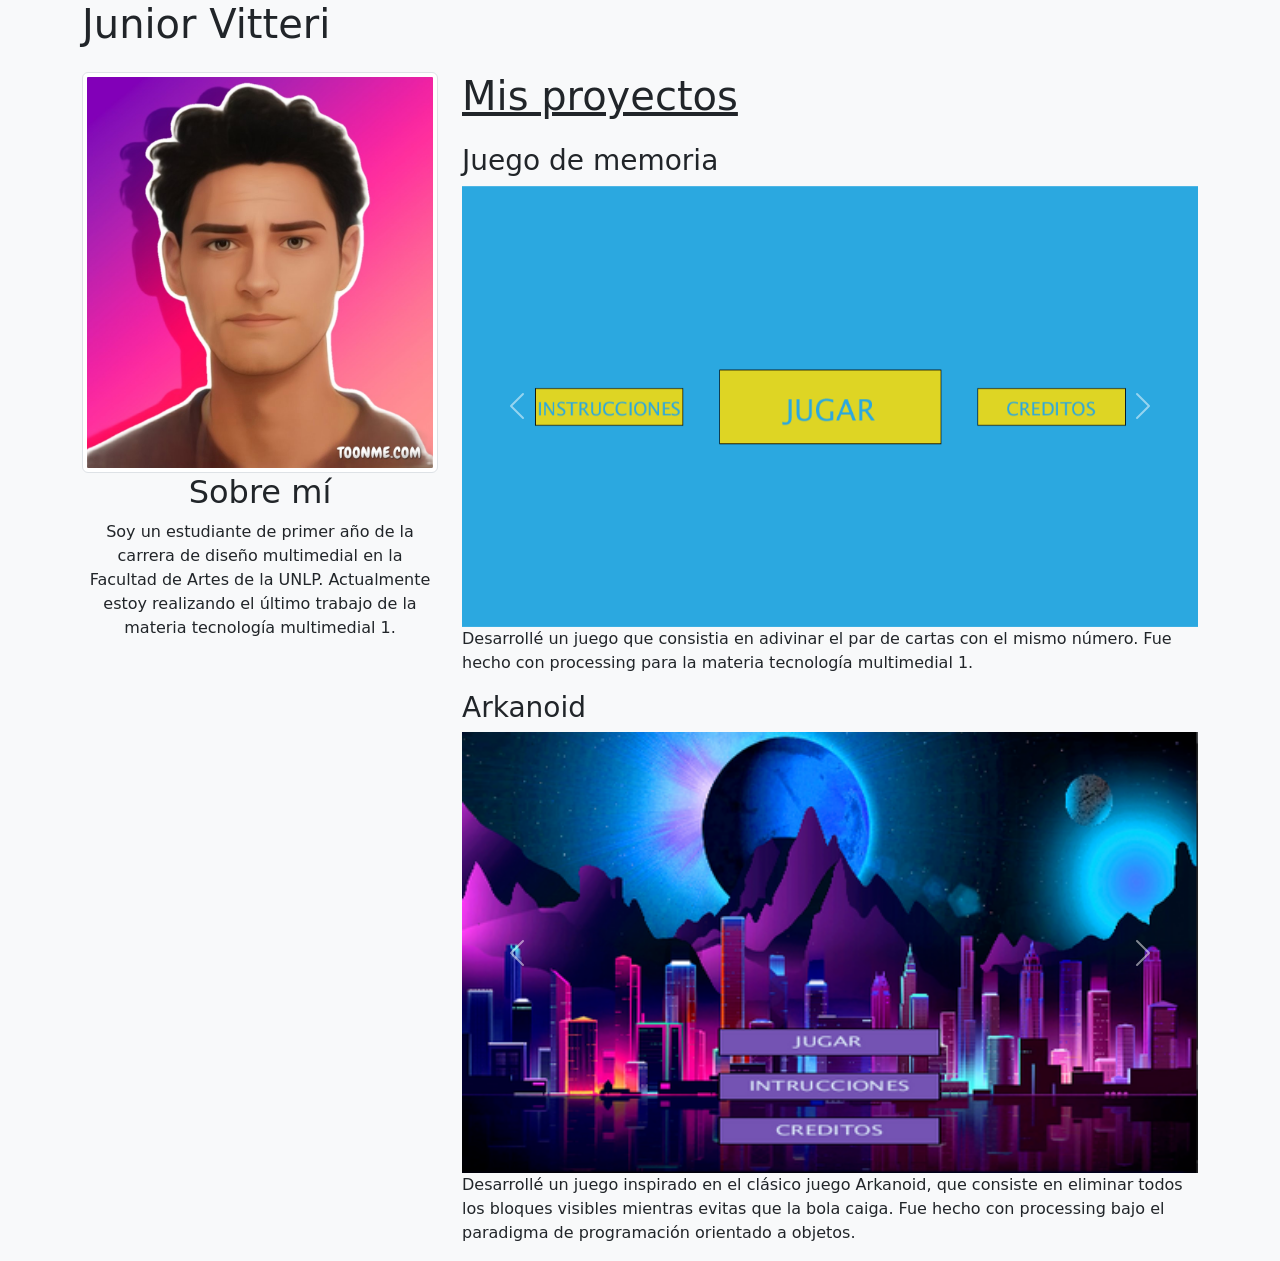
<file: index.html>
<!DOCTYPE html>
<html lang="en">
  <head>
    <meta charset="UTF-8" />
    <meta http-equiv="X-UA-Compatible" content="IE=edge" />
    <meta name="viewport" content="width=device-width, initial-scale=1.0" />
    <link
      href="https://cdn.jsdelivr.net/npm/bootstrap@5.2.3/dist/css/bootstrap.min.css"
      rel="stylesheet"
      integrity="sha384-rbsA2VBKQhggwzxH7pPCaAqO46MgnOM80zW1RWuH61DGLwZJEdK2Kadq2F9CUG65"
      crossorigin="anonymous"
    />
    <title>Junior Vitteri</title>
  </head>
  <body class="bg-light">
    <div class="container">
      <h1 class="mb-4">Junior Vitteri</h1>

      <div class="row">
        <div class="col-md-4">
          <img
            src="./img/foto-perfil.jpeg"
            class="img-thumbnail"
            alt="foto de junior vitteri de frente estilo caricatura"
          />
          <h2 class="text-center">Sobre mí</h2>
          <p class="text-center">
            Soy un estudiante de primer año de la carrera de diseño multimedial
            en la Facultad de Artes de la UNLP. Actualmente estoy realizando el
            último trabajo de la materia tecnología multimedial 1.
          </p>
        </div>

        <div class="col-md-8">
          <h2 class="fs-1 text-decoration-underline mb-4">Mis proyectos</h2>
          <h3>Juego de memoria</h3>
          <div id="memogame" class="carousel slide" data-bs-ride="carousel">
            <div class="carousel-inner" style="max-height: 100%">
              <div class="carousel-item active">
                <img
                  src="./img/memogame1.png"
                  class="d-block w-100 h-100"
                  alt="pantalla de inicio de mi juego de memoria"
                />
              </div>
              <div class="carousel-item">
                <img
                  src="./img/memogame2.png"
                  class="d-block w-100 h-100"
                  alt="pantalla del juego de mi juego de memoria en accion"
                />
              </div>
              <div class="carousel-item">
                <img
                  src="./img/memogame3.png"
                  class="d-block w-100 h-100"
                  alt="pantalla ganadora de mi juego de memoria"
                />
              </div>
            </div>
            <button
              class="carousel-control-prev"
              type="button"
              data-bs-target="#memogame"
              data-bs-slide="prev"
            >
              <span
                class="carousel-control-prev-icon"
                aria-hidden="true"
              ></span>
              <span class="visually-hidden">Previous</span>
            </button>
            <button
              class="carousel-control-next"
              type="button"
              data-bs-target="#memogame"
              data-bs-slide="next"
            >
              <span
                class="carousel-control-next-icon"
                aria-hidden="true"
              ></span>
              <span class="visually-hidden">Next</span>
            </button>
          </div>
          <p>
            Desarrollé un juego que consistia en adivinar el par de cartas con
            el mismo número. Fue hecho con processing para la materia tecnología
            multimedial 1.
          </p>

          <h3>Arkanoid</h3>
          <div id="arkanoid" class="carousel slide" data-bs-ride="carousel">
            <div class="carousel-inner" style="max-height: 100%">
              <div class="carousel-item active">
                <img
                  src="./img/arkanoid1.png"
                  class="d-block w-100"
                  alt="pantalla de inicio de mi juego arkanoid"
                />
              </div>
              <div class="carousel-item">
                <img
                  src="./img/arkanoid2.png"
                  class="d-block w-100"
                  alt="pantalla de mi juego arkanoid en accion"
                />
              </div>
              <div class="carousel-item">
                <img
                  src="./img/arkanoid3.png"
                  class="d-block w-100"
                  alt="pantalla perdedora de mi juego arkanoid"
                />
              </div>
            </div>
            <button
              class="carousel-control-prev"
              type="button"
              data-bs-target="#arkanoid"
              data-bs-slide="prev"
            >
              <span
                class="carousel-control-prev-icon"
                aria-hidden="true"
              ></span>
              <span class="visually-hidden">Previous</span>
            </button>
            <button
              class="carousel-control-next"
              type="button"
              data-bs-target="#arkanoid"
              data-bs-slide="next"
            >
              <span
                class="carousel-control-next-icon"
                aria-hidden="true"
              ></span>
              <span class="visually-hidden">Next</span>
            </button>
          </div>
          <p>
            Desarrollé un juego inspirado en el clásico juego Arkanoid, que
            consiste en eliminar todos los bloques visibles mientras evitas que
            la bola caiga. Fue hecho con processing bajo el paradigma de
            programación orientado a objetos.
          </p>
        </div>
      </div>
    </div>
    <script
      src="https://cdn.jsdelivr.net/npm/bootstrap@5.0.2/dist/js/bootstrap.bundle.min.js"
      integrity="sha384-MrcW6ZMFYlzcLA8Nl+NtUVF0sA7MsXsP1UyJoMp4YLEuNSfAP+JcXn/tWtIaxVXM"
      crossorigin="anonymous"
    ></script>
  </body>
</html>
</file>
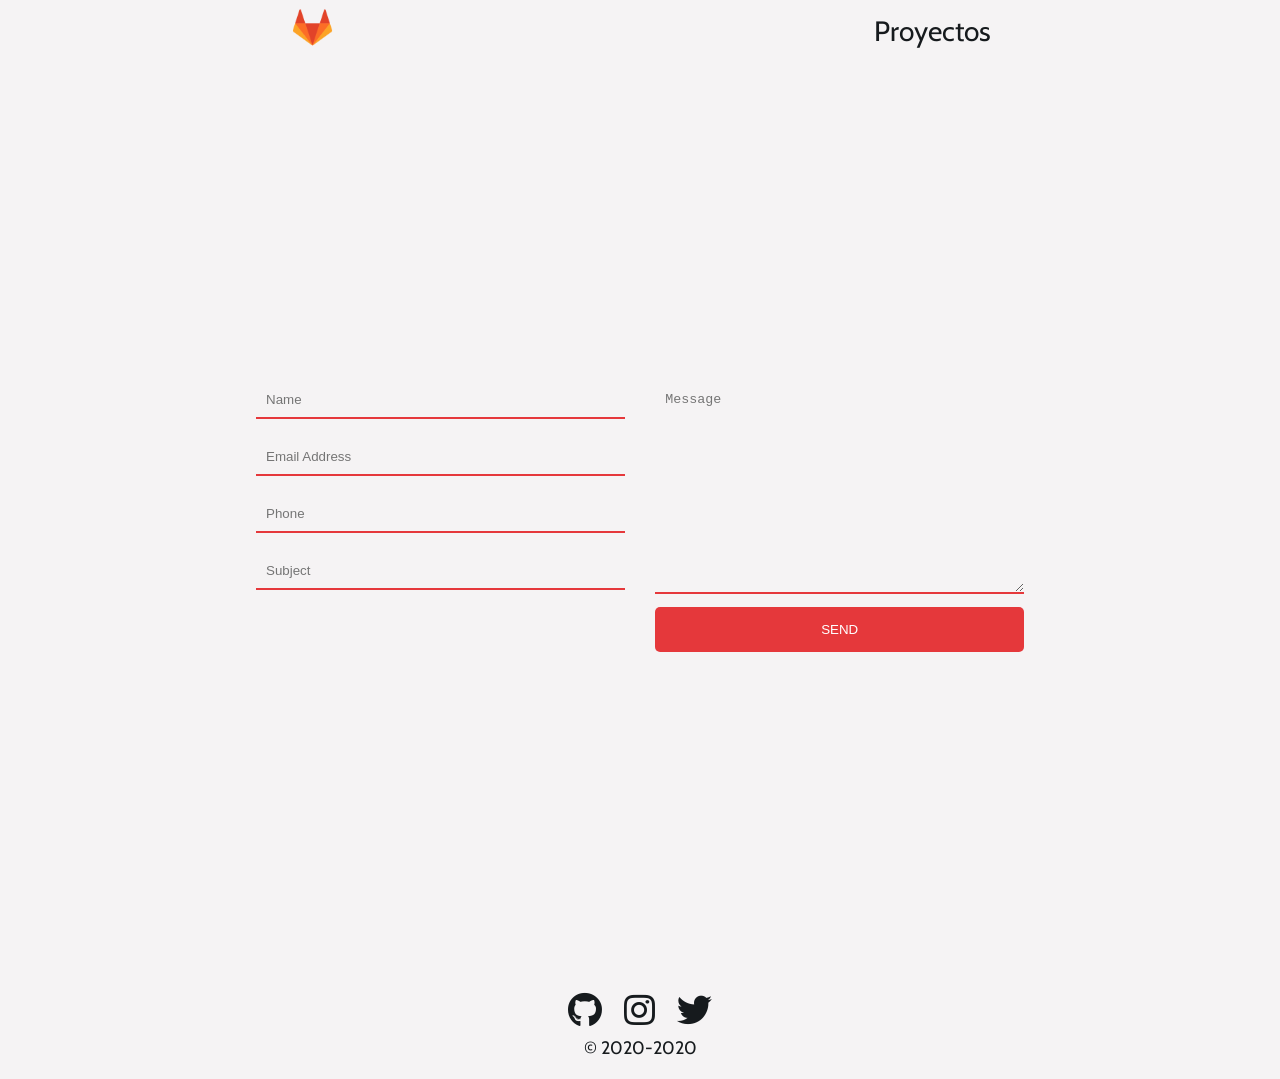
<file: dir/contacto.html>
<!DOCTYPE html>
<html lang="en">

<head>
    <meta charset="UTF-8">
    <meta name="viewport" content="width=device-width, initial-scale=1.0">
    <title>Junior Vitteri</title>
    <link rel="shortcut icon" type="image/png" sizes="16x16" href="../img/favi.png">
    <link rel="stylesheet" href="https://pro.fontawesome.com/releases/v5.10.0/css/all.css"
        integrity="sha384-AYmEC3Yw5cVb3ZcuHtOA93w35dYTsvhLPVnYs9eStHfGJvOvKxVfELGroGkvsg+p" crossorigin="anonymous" />
    <link rel="stylesheet" href="../css/reset.css">
    <link rel="stylesheet" href="../css/contacto.css">
    <link href="https://fonts.googleapis.com/css2?family=Cabin:wght@400&family=Herr+Von+Muellerhoff&display=swap"
        rel="stylesheet">
</head>

<body>
    <header>
        <nav>
            <div>
                <a href="../index.html">
                    <img src="../img/favi.png" alt="logo zorro">
                </a>
            </div>
            <div>
                <a href="../dir/proyectos.html">proyectos</a>
            </div>
        </nav>
    </header>
    <main>
        <section class="contact" id="contact">
            <form class="contact-form" data-netlify="true" name="contacto">
                <div class="input-fields">
                    <input type="text" class="input" placeholder="Name" required>
                    <input type="email" class="input" placeholder="Email Address" required>
                    <input type="text" class="input" placeholder="Phone" required>
                    <input type="text" class="input" placeholder="Subject">
                </div>
                <div class="msg">
                    <textarea placeholder="Message" maxlength="140"></textarea>
                    <button class="btn">send</button>
                </div>
            </form>
        </section>
    </main>
    <footer>
        <div class="footer-container">
            <div class="copy">
                <p>&copy 2020-2020</p>
            </div>
            <div class="social">
                <ul>
                    <li><a href="https://github.com/Juni-p"><i class="fab fa-github"></i></a></li>
                    <li><a href="https://www.instagram.com/ju_vitteri/"><i class="fab fa-instagram"></i></a></li>
                    <li><a href="https://twitter.com/MrJuniorVG"><i class="fab fa-twitter"></i></a></li>
                </ul>
            </div>
        </div>
    </footer>
</body>

</html>
</file>
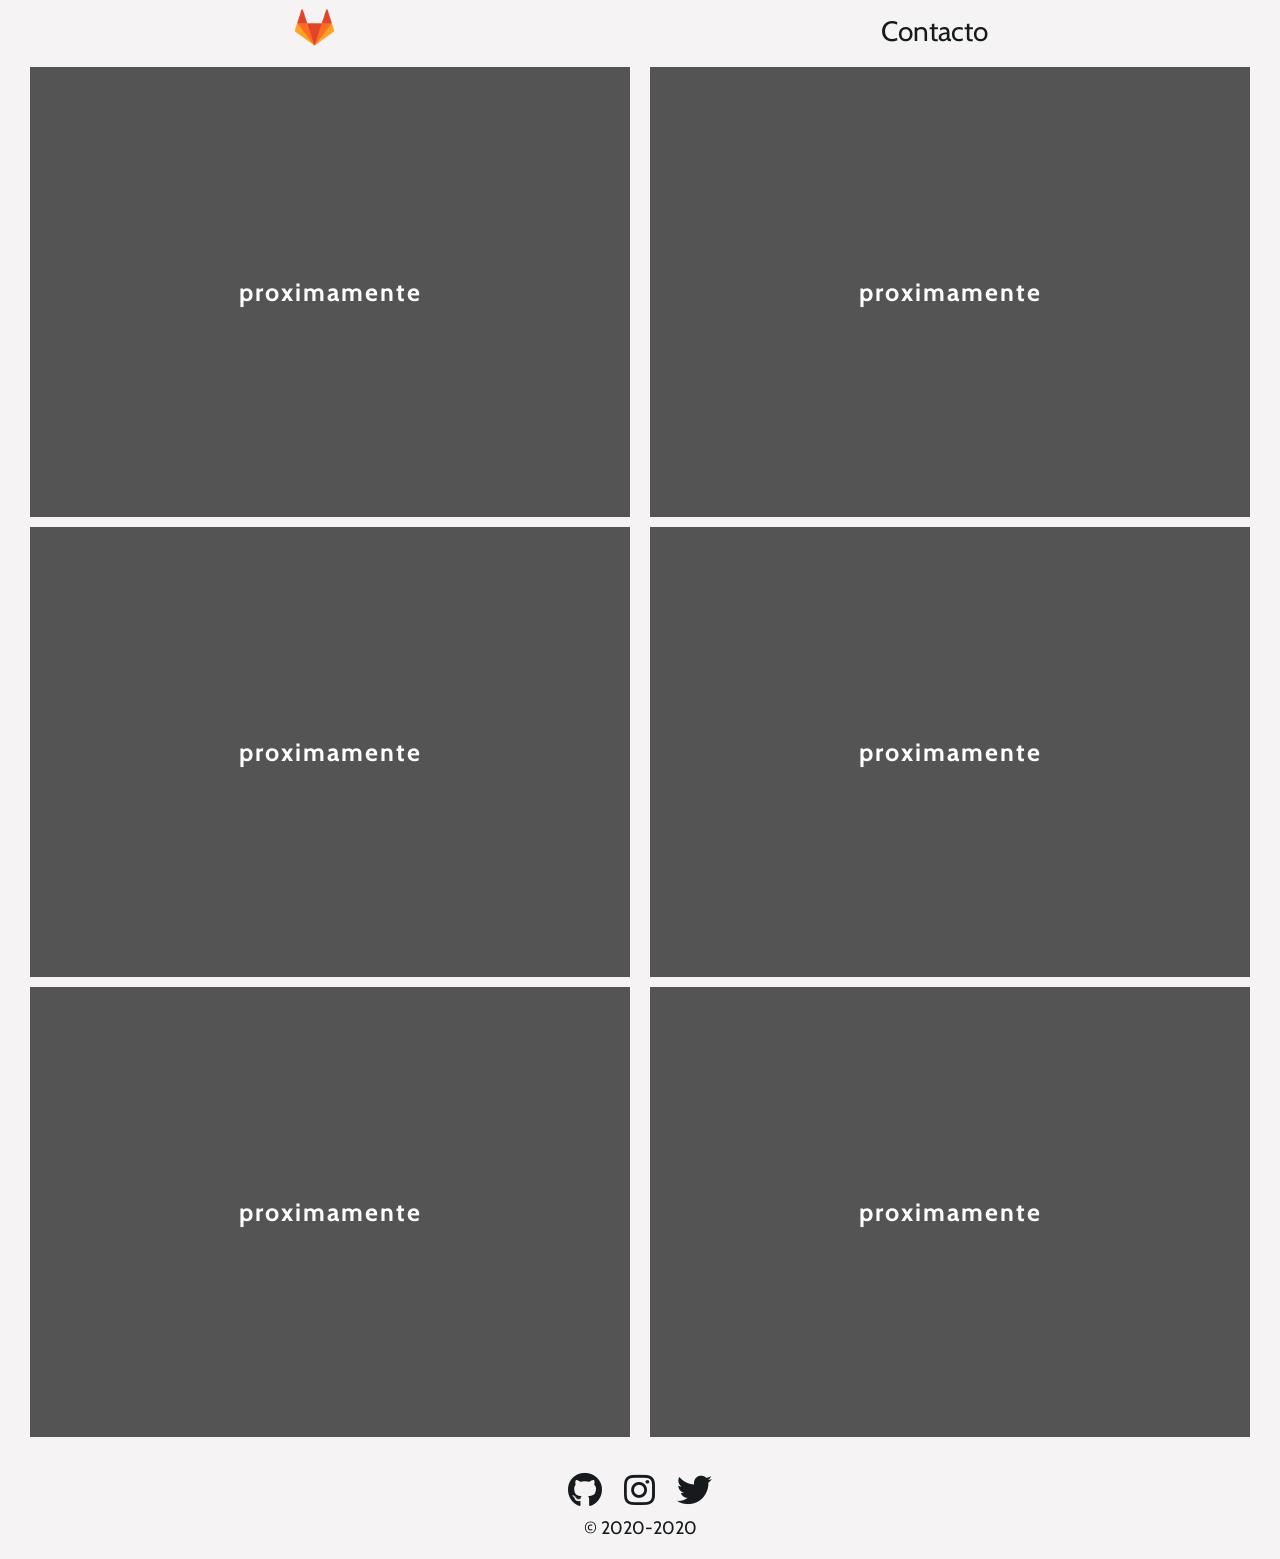
<file: dir/proyectos.html>
<!DOCTYPE html>
<html lang="en">

<head>
    <meta charset="UTF-8">
    <meta name="viewport" content="width=device-width, initial-scale=1.0">
    <title>Junior Vitteri</title>
    <link rel="shortcut icon" type="image/png" sizes="16x16" href="../img/favi.png">
    <link rel="stylesheet" href="https://pro.fontawesome.com/releases/v5.10.0/css/all.css"
        integrity="sha384-AYmEC3Yw5cVb3ZcuHtOA93w35dYTsvhLPVnYs9eStHfGJvOvKxVfELGroGkvsg+p" crossorigin="anonymous" />
    <link rel="stylesheet" href="../css/reset.css">
    <link rel="stylesheet" href="../css/proyectos.css">
    <link href="https://fonts.googleapis.com/css2?family=Cabin:wght@400&family=Herr+Von+Muellerhoff&display=swap"
        rel="stylesheet">
</head>

<body>
    <header>
        <nav>
            <div>
                <a href="../index.html">
                    <img src="../img/favi.png" alt="logo zorro">
                </a>
            </div>
            <div>
                <a href="../dir/contacto.html">contacto</a>
            </div>
        </nav>
    </header>

    <main>
        <section class="proyects" id="home">
            <div class="container">
                <div class="container-box">
                    <div class="container-hero">
                        <div class="container-img">
                            <h2>proximamente</h2>
                        </div>
                    </div>
                </div>
                <div class="container-box">
                    <div class="container-hero">
                        <div class="container-img">
                            <h2>proximamente</h2>
                        </div>
                    </div>
                </div>
                <div class="container-box">
                    <div class="container-hero">
                        <div class="container-img">
                            <h2>proximamente</h2>
                        </div>
                    </div>
                </div>
                <div class="container-box">
                    <div class="container-hero">
                        <div class="container-img">
                            <h2>proximamente</h2>
                        </div>
                    </div>
                </div>
                <div class="container-box">
                    <div class="container-hero">
                        <div class="container-img">
                            <h2>proximamente</h2>
                        </div>
                    </div>
                </div>
                <div class="container-box">
                    <div class="container-hero">
                        <div class="container-img">
                            <h2>proximamente</h2>
                        </div>
                    </div>
                </div>
            </div>
        </section>
    </main>
    <footer>
        <div class="footer-container">
            <div class="copy">
                <p>&copy 2020-2020</p>
            </div>
            <div class="social">
                <ul>
                    <li><a href="https://github.com/Juni-p"><i class="fab fa-github"></i></a></li>
                    <li><a href="https://www.instagram.com/ju_vitteri/"><i class="fab fa-instagram"></i></a></li>
                    <li><a href="https://twitter.com/MrJuniorVG"><i class="fab fa-twitter"></i></a></li>
                </ul>
            </div>
        </div>
    </footer>
</body>

</html>
</file>
<file: css/contacto.css>
body {
  font-family: "Cabin", sans-serif;
  display: flex;
  flex-direction: column;
  min-height: 100vh;
  background-color: #f5f3f4;
}
img {
  max-width: 100%;
}
main {
  flex-grow: 1;
}
header img {
  width: 3.5rem;
  height: 3.5rem;
}
header {
  padding: 0.5rem 2rem;
}
nav {
  display: flex;
  justify-content: space-around;
  align-items: center;
}
header a {
  font-size: 2rem;
  text-transform: capitalize;
  color: #161a1d;
}
header a:hover,
header a:active {
  color: #e5383b;
}
@media (min-width: 1024px) {
  header img {
    width: 4.5rem;
    height: 4.5rem;
  }
  header a {
    font-size: 2.8rem;
  }
}
/* form */
.contact {
  display: flex;
  justify-content: center;
  align-items: center;
  flex-direction: column;
  width: 100%;
  padding: 0 2rem;
  height: 100vh;
}
.wrapper .title h1 {
  color: #e5383b;
  text-align: center;
}
.contact-form {
  display: flex;
  width: 60vw;
}
.input-fields {
  display: flex;
  flex-direction: column;
  margin-right: 4%;
}
.input-fields,
.msg {
  width: 48%;
}
.input-fields .input,
.msg textarea {
  margin: 10px 0;
  background: transparent;
  border: 0px;
  border-bottom: 2px solid #e5383b;
  padding: 10px;
  color: #e5383b;
  width: 100%;
}
.msg textarea {
  height: 212px;
}
.btn {
  background: #e5383b;
  width: 100%;
  text-align: center;
  padding: 15px;
  border-radius: 5px;
  color: #fff;
  cursor: pointer;
  text-transform: uppercase;
  border: none;
  outline: none;
}
@media screen and (max-width: 600px) {
  .contact-form {
    flex-direction: column;
  }
  .msg textarea {
    height: 80px;
  }
  .input-fields,
  .msg {
    width: 100%;
  }
}
/* footer */
footer {
  padding: 2rem;
}
.footer-container {
  display: flex;
  flex-direction: column-reverse;
  text-align: center;
}
.social {
  padding: 1rem;
}
.copy p {
  color: #161a1d;
  font-size: 1.8rem;
  text-transform: capitalize;
}
.social ul {
  list-style: none;
}
.social ul li {
  display: inline;
  padding: 1rem;
}
.social ul li i {
  font-size: 2rem;
  color: #161a1d;
}
.social ul li a i:hover {
  color: #e5383b;
}
@media (min-width: 768px) {
  .social ul li i {
    font-size: 3.5rem;
  }
}
</file>
<file: css/proyectos.css>
body {
  font-family: "Cabin", sans-serif;
  display: flex;
  flex-direction: column;
  min-height: 100vh;
  background-color: #f5f3f4;
}
main {
  flex-grow: 1;
}
/* header */
header img {
  width: 3.5rem;
  height: 3.5rem;
}
header {
  padding: 0.5rem 2rem;
}
nav {
  display: flex;
  justify-content: space-around;
  align-items: center;
}
header a {
  font-size: 2rem;
  text-transform: capitalize;
  color: #161a1d;
}
header a:hover,
header a:active {
  color: #e5383b;
}
@media (min-width: 1024px) {
  header img {
    width: 4.5rem;
    height: 4.5rem;
  }
  header a {
    font-size: 2.8rem;
  }
}
/* main */
main {
  padding: 0 2rem;
}
.container {
  display: flex;
  flex-direction: column;
  align-items: center;
  text-align: center;
  height: auto;
}
.container-box {
  width: 100%;
}
.container-hero {
  width: 100%;
  height: 50vh;
  background-image: url("https://images.squarespace-cdn.com/content/v1/5cd9b3600a38d30001381506/1561733236334-KUSVPLJH8M6RZ7I8UDM4/[base64]/american-portraiture-2.jpg?format=1500w");
  background-repeat: no-repeat;
  background-position: center;
  background-size: cover;
  color: #fff;
  margin: 0.5rem 0;
}
.container-hero:hover {
  transform: translatey(-5px);
}
.container-img {
  height: inherit;
  display: flex;
  justify-content: center;
  align-items: center;
  text-align: center;
  background-color: rgba(0, 0, 0, 0.65);
}
.container-img:hover,
.container-img:active {
  cursor: pointer;
}
.container-img h2 {
  font-size: 2rem;
  letter-spacing: 2px;
}
@media (min-width: 768px) {
  .container {
    flex-direction: row;
    flex-wrap: wrap;
  }
  .container-box {
    padding: 0 1rem;
    width: 50%;
  }
  .container-hero {
    width: 100%;
  }
  .container-img h2 {
    font-size: 2.5rem;
  }
}

/* footer */
footer {
  padding: 2rem;
}
.footer-container {
  display: flex;
  flex-direction: column-reverse;
  text-align: center;
}
.social {
  padding: 1rem;
}
.copy p {
  color: #161a1d;
  font-size: 1.8rem;
  text-transform: capitalize;
}
.social ul {
  list-style: none;
}
.social ul li {
  display: inline;
  padding: 1rem;
}
.social ul li i {
  font-size: 2rem;
  color: #161a1d;
}
.social ul li a i:hover {
  color: #e5383b;
}
@media (min-width: 768px) {
  .social ul li i {
    font-size: 3.5rem;
  }
}
</file>
